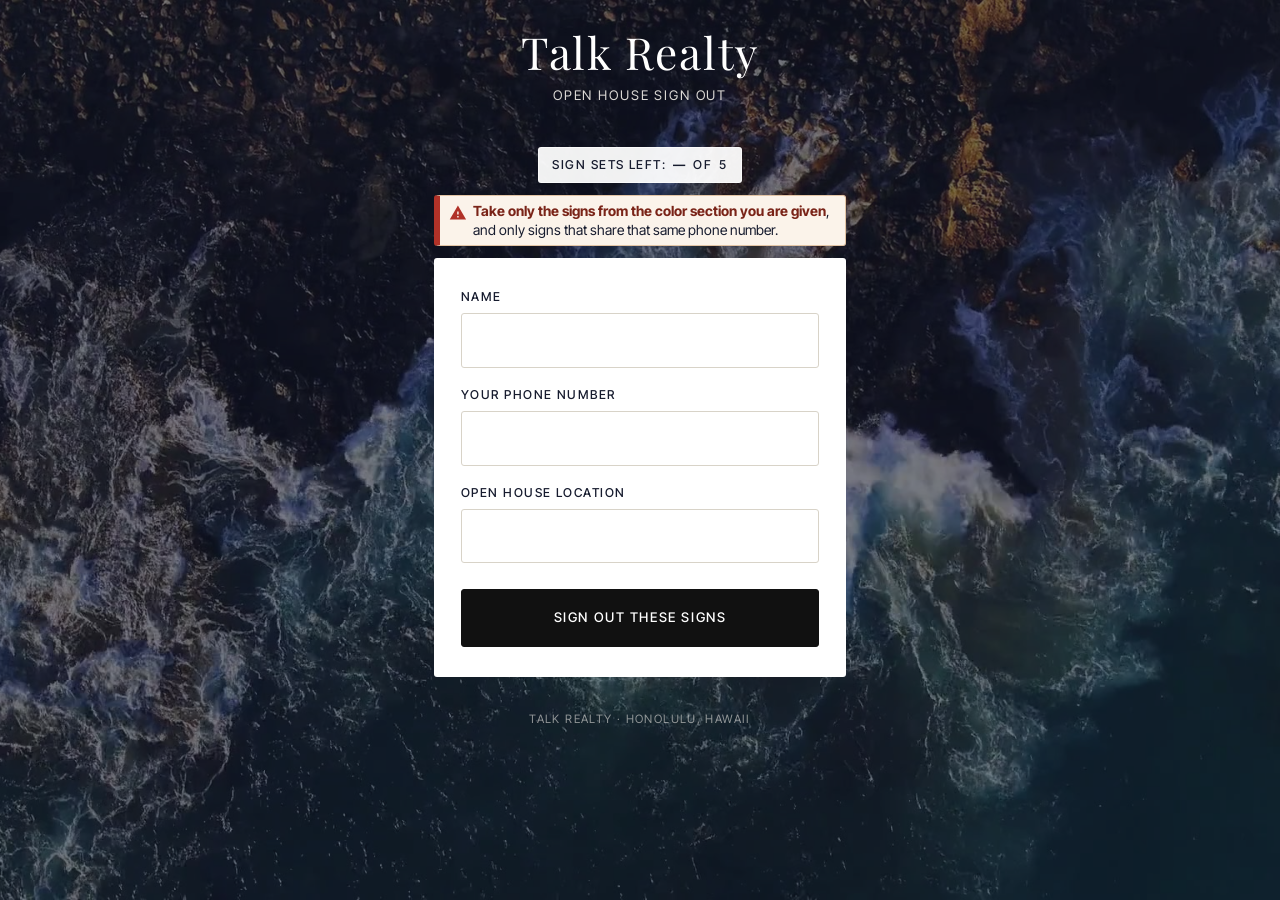
<file: site/open-house-sign-out-sheet/index.html>
<!DOCTYPE html>
<html lang="en">
<head>
  <meta charset="utf-8">
  <meta name="viewport" content="width=device-width, initial-scale=1">
  <title>Talk Realty Open House Sign Out Sheet</title>
  <link rel="preconnect" href="https://fonts.googleapis.com">
  <link rel="preconnect" href="https://fonts.gstatic.com" crossorigin>
  <link rel="preload" as="style" href="https://fonts.googleapis.com/css2?family=Inter+Tight:wght@300;400;500;600;700&family=Playfair+Display:wght@400;500;600&display=swap">
  <link rel="stylesheet" href="https://fonts.googleapis.com/css2?family=Inter+Tight:wght@300;400;500;600;700&family=Playfair+Display:wght@400;500;600&display=swap">
  <link rel="stylesheet" href="styles.css">
</head>
<body>
  <div class="bg-stage" aria-hidden="true">
    <img id="bg-poster" class="bg-poster" alt="">
    <video id="bg-video" class="bg-video" muted autoplay loop playsinline preload="none"></video>
    <div class="bg-overlay"></div>
  </div>

  <div id="test-badge" class="test-badge hidden" hidden>TEST MODE</div>

  <header class="brand" id="page-header">
    <div class="brand-inner">
      <p class="wordmark">Talk Realty</p>
      <h1>Open House Sign Out</h1>
    </div>
  </header>

  <main class="wrap" id="page-main">
    <p id="sign-sets-left" class="sign-sets-left" aria-live="polite">
      Sign sets left: <strong id="sign-sets-left-count">—</strong> of <span id="sign-sets-left-total">5</span>
      <span id="sign-sets-none" class="sign-sets-none hidden">None left</span>
    </p>

    <div class="warning" role="alert">
      <svg class="warning-icon" viewBox="0 0 24 24" aria-hidden="true" focusable="false">
        <path fill="currentColor" d="M1 21h22L12 2 1 21zm12-3h-2v-2h2v2zm0-4h-2v-4h2v4z"/>
      </svg>
      <p><strong class="warning-key">Take only the signs from the color section you are given</strong>, and only signs that share that same phone number.</p>
    </div>

    <div class="form-stage" id="form-stage">
      <form id="sign-out-form" class="card" novalidate>
        <label for="agent-name">Name</label>
        <input id="agent-name" name="agent_name" type="text" autocomplete="name" required>

        <label for="agent-phone">Your Phone Number</label>
        <input id="agent-phone" name="agent_phone" type="tel" inputmode="tel" autocomplete="tel" required>

        <label for="address">Open house location</label>
        <input id="address" name="address" type="text" autocomplete="street-address" required>

        <button type="submit" class="primary" id="submit-btn">Sign out these signs</button>
        <div id="form-msg" class="msg hidden"></div>
      </form>
      <div id="all-out" class="all-out-overlay hidden" hidden role="alert" aria-live="polite">
        <div class="all-out-copy">
          <p id="all-out-msg" class="all-out-title">All open house signs are currently out</p>
          <p class="all-out-sub">None are available right now. Please check back later.</p>
        </div>
      </div>
    </div>

    <p id="test-reset-wrap" class="test-reset-wrap hidden">
      <a id="test-reset-link" href="?test=1&amp;reset=1">Reset test colors</a>
      so you can try again and see every color, then the all-out overlay.
    </p>

    <footer>Talk Realty · Honolulu, Hawaii</footer>
  </main>

  <div id="confirm-screen" class="confirm-screen hidden" hidden aria-live="polite">
    <div class="confirm-copy">
      <p id="confirm-line" class="confirm-line">Your open house signs are the ones under the <span id="confirm-color-name" class="confirm-color-name"></span> label.</p>
      <p id="confirm-phone" class="confirm-phone">
        <span id="confirm-number-label" class="confirm-number-label">Your open house signs phone number is</span>
        <span id="confirm-number" class="confirm-number"></span>
        <span id="confirm-alt" class="confirm-alt hidden" hidden></span>
        <span id="confirm-example-note" class="confirm-example-note hidden" hidden></span>
      </p>
    </div>
  </div>


  <script src="config.js"></script>
  <script src="app.js"></script>
  <script>SignOutSheet.initSignOut();</script>
</body>
</html>
</file>
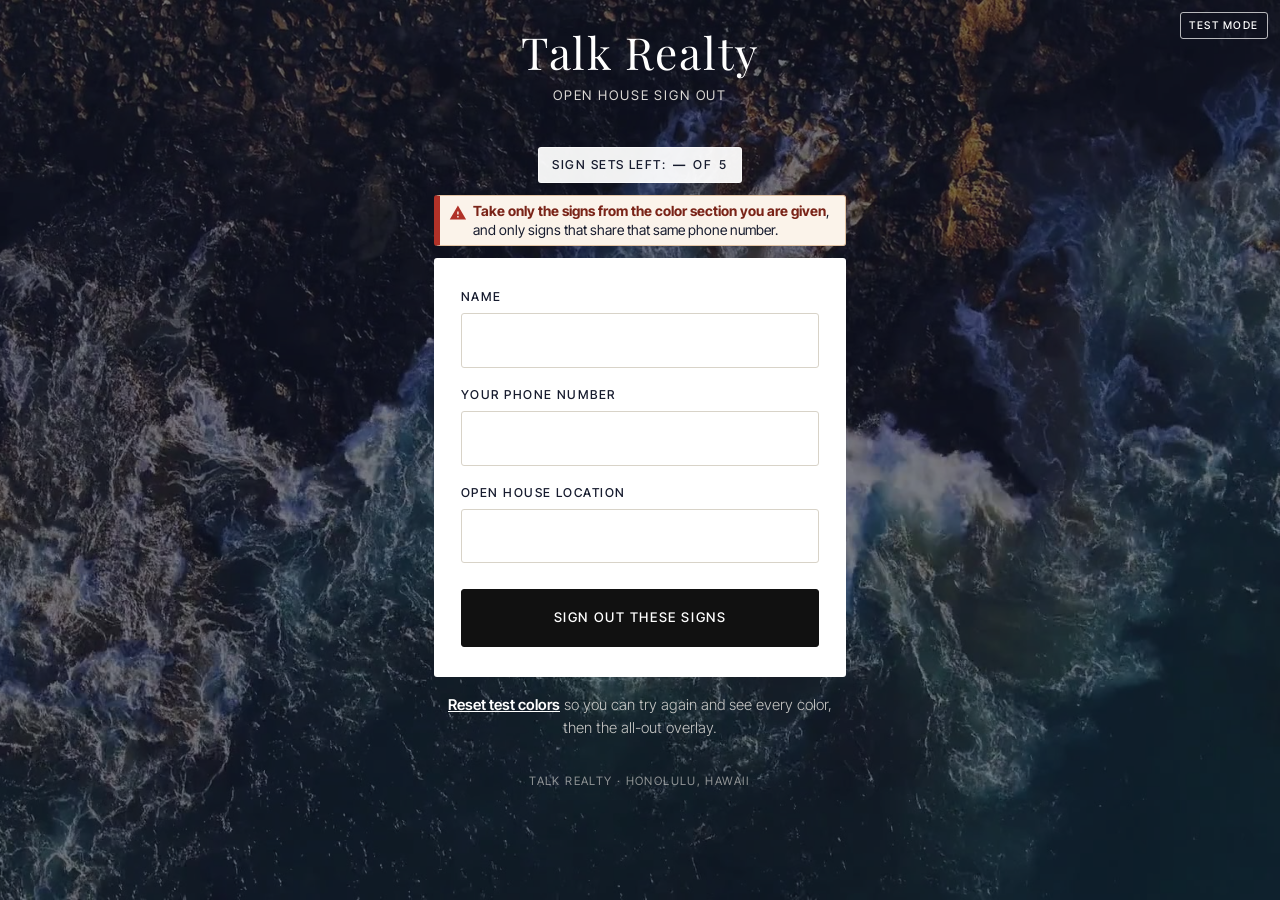
<file: site/open-house-sign-out-sheet/test/index.html>
<!DOCTYPE html>
<html lang="en">
<head>
  <meta charset="utf-8">
  <title>Talk Realty Open House Sign Out Sheet</title>
  <script>location.replace("../?test=1" + (location.hash || ""));</script>
</head>
<body>
  <p><a href="../?test=1">Open TEST MODE</a></p>
</body>
</html>
</file>
<file: site/open-house-sign-out-sheet/styles.css>
/* Talk Realty Open House Sign Out Sheet
   Blend: Compass-like clean professionalism + Hawaii luxury serif/sans pairing.
   Title serif (Playfair Display 400, restrained). UI sans (Inter Tight).
   Palette drawn from navy #161b2e, near-black, white, and a quiet gold accent.
   No copied assets or logos. */
:root {
  --navy: #161b2e;
  --ink: #161b2e;
  --black: #111111;
  --gold: #c5a35a;
  --muted: #6b675f;
  --line: #d8d3c8;
  --cream: #f7f4ee;
  --white: #ffffff;
  --warn-bg: #fbf3ea;
  --warn-ink: #7a2418;
  --warn-edge: #b13228;
  --radius: 3px;
  --overlay: rgba(22, 27, 46, 0.58);
  --sans: "Inter Tight", "Helvetica Neue", Helvetica, Arial, sans-serif;
  --serif: "Playfair Display", Georgia, "Times New Roman", serif;
}
* { box-sizing: border-box; }
html, body {
  margin: 0;
  padding: 0;
  min-height: 100%;
  background: var(--navy);
  color: var(--ink);
  font-family: var(--sans);
  font-size: 17px;
  font-weight: 400;
  line-height: 1.5;
}
body {
  min-height: 100vh;
  position: relative;
}

.bg-stage {
  position: fixed;
  inset: 0;
  z-index: 0;
  overflow: hidden;
  background: var(--navy);
  pointer-events: none;
}
.bg-poster,
.bg-video {
  position: absolute;
  inset: 0;
  width: 100%;
  height: 100%;
  object-fit: cover;
  object-position: center;
}
.bg-video {
  opacity: 0;
  transition: opacity 0.6s ease;
}
.bg-video.is-on { opacity: 1; }
.bg-overlay {
  position: absolute;
  inset: 0;
  background: var(--overlay);
}

header.brand,
main.wrap,
.test-badge {
  position: relative;
  z-index: 1;
}

header.brand {
  padding: 1.6rem 1.15rem 0.2rem;
  text-align: center;
  background: transparent;
  color: var(--cream);
}
.brand-inner { max-width: 28rem; margin: 0 auto; }
.wordmark {
  margin: 0;
  font-family: var(--serif);
  font-weight: 400;
  font-size: clamp(2rem, 7vw, 2.6rem);
  letter-spacing: 0.04em;
  line-height: 1.15;
  color: #ffffff;
}
header.brand h1 {
  margin: 0.55rem 0 0;
  font-family: var(--sans);
  font-size: 0.78rem;
  font-weight: 400;
  letter-spacing: 0.14em;
  text-transform: uppercase;
  color: rgba(247, 244, 238, 0.88);
  line-height: 1.3;
}

.wrap {
  max-width: 26.5rem;
  margin: 0 auto;
  padding: 1.15rem 1.15rem 2.75rem;
}

.sign-sets-left {
  display: flex;
  align-items: center;
  justify-content: center;
  flex-wrap: wrap;
  gap: 0.25rem 0.4rem;
  width: fit-content;
  max-width: 100%;
  margin: 1.15rem auto 0;
  padding: 0.45rem 0.8rem;
  background: rgba(255, 255, 255, 0.94);
  color: var(--navy);
  border: 1px solid rgba(255, 255, 255, 0.7);
  border-radius: var(--radius);
  font-family: var(--sans);
  font-weight: 500;
  font-size: 0.72rem;
  letter-spacing: 0.12em;
  text-transform: uppercase;
  text-align: center;
}
.sign-sets-left.is-zero {
  background: var(--navy);
  color: var(--white);
  border-color: rgba(255, 255, 255, 0.35);
}
.sign-sets-none {
  display: inline;
  margin-left: 0.15rem;
  font-weight: 600;
  letter-spacing: 0.12em;
  text-transform: uppercase;
  font-size: 0.95em;
}
.sign-sets-none.hidden { display: none; }

.warning {
  display: flex;
  gap: 0.4rem;
  align-items: flex-start;
  background: var(--warn-bg);
  border: 1px solid #e3c4a4;
  border-left: 6px solid var(--warn-edge);
  border-radius: var(--radius);
  padding: 0.4rem 0.6rem 0.4rem 0.5rem;
  margin: 0.7rem 0;
}
.warning-icon {
  flex: 0 0 1.05rem;
  width: 1.05rem;
  height: 1.05rem;
  color: var(--warn-edge);
  margin-top: 0.12rem;
}
.warning p {
  margin: 0;
  flex: 1;
  min-width: 0;
  color: var(--ink);
  font-size: 0.82rem;
  line-height: 1.3;
  font-weight: 400;
}
.warning-key {
  font-weight: 700;
  color: var(--warn-ink);
}

.form-stage {
  position: relative;
  margin: 0.15rem 0 1rem;
}
.form-stage .card { margin: 0; }
.card {
  background: var(--white);
  border: 1px solid rgba(255, 255, 255, 0.85);
  border-radius: var(--radius);
  padding: 1.5rem 1.25rem 1.55rem;
  margin: 0.15rem 0 1rem;
}
@media (min-width: 640px) {
  .card { padding: 1.7rem 1.5rem 1.75rem; }
}

label {
  display: block;
  font-family: var(--sans);
  font-weight: 500;
  font-size: 0.72rem;
  letter-spacing: 0.12em;
  text-transform: uppercase;
  color: var(--navy);
  margin: 1.05rem 0 0.4rem;
}
label:first-of-type { margin-top: 0; }
input, select, button, textarea { font: inherit; width: 100%; }
input, select {
  background: var(--white);
  color: var(--ink);
  border: 1px solid var(--line);
  border-radius: var(--radius);
  padding: 0.8rem 0.85rem;
  min-height: 3.15rem;
  font-weight: 400;
  letter-spacing: 0.01em;
  transition: border-color 0.15s ease;
}
input:focus, select:focus {
  outline: none;
  border-color: var(--navy);
}

button.primary, button.secondary {
  margin-top: 1.5rem;
  min-height: 3.4rem;
  font-family: var(--sans);
  font-weight: 500;
  font-size: 0.78rem;
  letter-spacing: 0.12em;
  text-transform: uppercase;
  border-radius: var(--radius);
  cursor: pointer;
}
button.primary {
  background: var(--black);
  color: var(--white);
  border: 1px solid var(--black);
  transform: translateY(0);
  transition: background 0.15s ease, transform 0.08s ease;
}
button.primary:hover { background: #000000; }
button.primary:active { transform: translateY(1px); }
button.secondary {
  background: transparent;
  color: var(--navy);
  border: 1px solid var(--navy);
}
button:disabled { opacity: 0.55; cursor: default; transform: none; }

.msg {
  margin: 0.85rem 0 0;
  padding: 0.7rem 0.8rem;
  border: 1px solid var(--line);
  border-radius: var(--radius);
  background: var(--white);
  font-size: 0.95rem;
}
.msg.error { border-color: #8a3b2b; color: #6a2a1e; }
.msg.ok { border-top: 1px solid var(--navy); }
.hidden { display: none; }

.test-reset-wrap {
  margin: 0.5rem 0 0;
  color: rgba(247, 244, 238, 0.78);
  font-size: 0.88rem;
  text-align: center;
  font-weight: 300;
}
.test-reset-wrap a,
.confirm-reset-wrap a { font-weight: 600; }
.test-reset-wrap a { color: #ffffff; }

footer {
  margin-top: 2rem;
  color: rgba(247, 244, 238, 0.55);
  font-size: 0.68rem;
  font-weight: 400;
  text-align: center;
  letter-spacing: 0.12em;
  text-transform: uppercase;
}
footer .credit {
  display: block;
  margin-top: 0.35rem;
  letter-spacing: 0.08em;
  text-transform: none;
  font-size: 0.7rem;
  opacity: 0.85;
}
a { color: var(--navy); }

.test-badge {
  position: fixed;
  top: 0.7rem;
  right: 0.7rem;
  z-index: 400;
  background: transparent;
  color: #ffffff;
  font-size: 0.62rem;
  font-weight: 500;
  letter-spacing: 0.14em;
  text-transform: uppercase;
  padding: 0.28rem 0.5rem;
  border: 1px solid rgba(255, 255, 255, 0.7);
  border-radius: var(--radius);
}

/* Color reveal: restrained Playfair line, high-contrast, no gimmicky glow. */
.confirm-screen {
  position: fixed;
  inset: 0;
  z-index: 200;
  display: flex;
  align-items: center;
  justify-content: center;
  padding: 1.25rem;
  background: var(--fill-color, #161b2e);
  color: var(--fill-text, #ffffff);
  opacity: 0;
  transition: opacity 1.8s ease;
}
.confirm-screen.hidden { display: none; }
.confirm-screen.lit { opacity: 1; }
.confirm-copy {
  position: relative;
  text-align: center;
  max-width: min(28rem, 92vw);
  opacity: 0;
  transform: scale(0.985);
  transition: opacity 0.7s ease 1.35s, transform 0.7s ease 1.35s;
}
.confirm-screen.lit .confirm-copy,
.confirm-screen.ready .confirm-copy {
  opacity: 1;
  transform: scale(1);
}
.confirm-line {
  margin: 0;
  font-family: var(--serif);
  font-weight: 400;
  font-size: clamp(1.65rem, 5.8vw, 2.85rem);
  line-height: 1.28;
  letter-spacing: 0.02em;
}
.confirm-color-name {
  font-weight: 500;
  letter-spacing: 0.06em;
  text-transform: uppercase;
}
.confirm-phone {
  margin: 1.15rem 0 0;
}
.confirm-number-label {
  display: block;
  margin: 0;
  font-family: var(--serif);
  font-weight: 400;
  font-size: clamp(0.95rem, 2.6vw, 1.2rem);
  line-height: 1.35;
  letter-spacing: 0.02em;
  opacity: 0.92;
}
.confirm-number {
  display: block;
  margin: 0.85rem 0 0;
  font-family: var(--serif);
  font-weight: 600;
  /* Second-biggest line: about the headline size or slightly smaller. */
  font-size: clamp(1.9rem, 8vw, 2.6rem);
  line-height: 1.15;
  letter-spacing: 0.08em;
}
.confirm-alt {
  display: block;
  margin: 0.4rem 0 0;
  font-family: var(--serif);
  font-weight: 400;
  font-size: clamp(0.95rem, 2.6vw, 1.15rem);
  line-height: 1.3;
  letter-spacing: 0.03em;
  opacity: 0.9;
}
.confirm-example-note {
  display: block;
  margin: 0.55rem 0 0;
  font-family: var(--sans);
  font-weight: 500;
  font-size: clamp(0.7rem, 2.1vw, 0.82rem);
  line-height: 1.35;
  letter-spacing: 0.04em;
  opacity: 0.82;
}
.confirm-alt.hidden,
.confirm-example-note.hidden { display: none; }
.confirm-reset-wrap {
  margin: 1.4rem 0 0;
  font-family: var(--sans);
  font-size: 0.78rem;
  font-weight: 500;
  letter-spacing: 0.12em;
  text-transform: uppercase;
}
.confirm-reset-wrap a { color: inherit; }

/* When no colors are left, the form stays visible under a frosted overlay. */
.form-stage .all-out-overlay {
  position: absolute;
  inset: 0;
  z-index: 10;
  display: flex;
  align-items: center;
  justify-content: center;
  padding: 1.4rem 1.2rem;
  background: rgba(247, 244, 238, 0.66);
  backdrop-filter: blur(12px) saturate(1.05);
  -webkit-backdrop-filter: blur(12px) saturate(1.05);
  border-radius: var(--radius);
  color: var(--navy);
  text-align: center;
}
.all-out-overlay.hidden { display: none; }
#sign-out-form.is-locked,
#sign-out-form.is-locked input,
#sign-out-form.is-locked button {
  pointer-events: none;
}
.all-out-copy { max-width: 18.5rem; }
.all-out-title {
  margin: 0;
  font-family: var(--serif);
  font-weight: 400;
  font-size: clamp(1.45rem, 4.4vw, 1.9rem);
  line-height: 1.28;
  letter-spacing: 0.02em;
}
.all-out-sub {
  margin: 0.7rem 0 0;
  font-family: var(--serif);
  font-weight: 400;
  font-size: clamp(0.95rem, 2.6vw, 1.15rem);
  line-height: 1.4;
  letter-spacing: 0.02em;
  opacity: 0.88;
}

@media (max-width: 430px) {
  header.brand { padding-top: 1.35rem; }
  .wrap { padding: 0.85rem 1.05rem 2.25rem; }
  .warning { margin: 0.6rem 0; }
  .card { padding: 1.25rem 1.1rem 1.35rem; }
  label { margin-top: 0.9rem; }
  input, select { min-height: 3rem; }
  button.primary, button.secondary { margin-top: 1.25rem; min-height: 3.15rem; }
}

@media (prefers-reduced-motion: reduce) {
  .bg-video { display: none; }
  .confirm-screen,
  .confirm-copy,
  button.primary {
    transition: none;
  }
  .confirm-screen.lit,
  .confirm-screen.lit .confirm-copy,
  .confirm-screen.ready .confirm-copy {
    opacity: 1;
    transform: none;
  }
}
</file>
